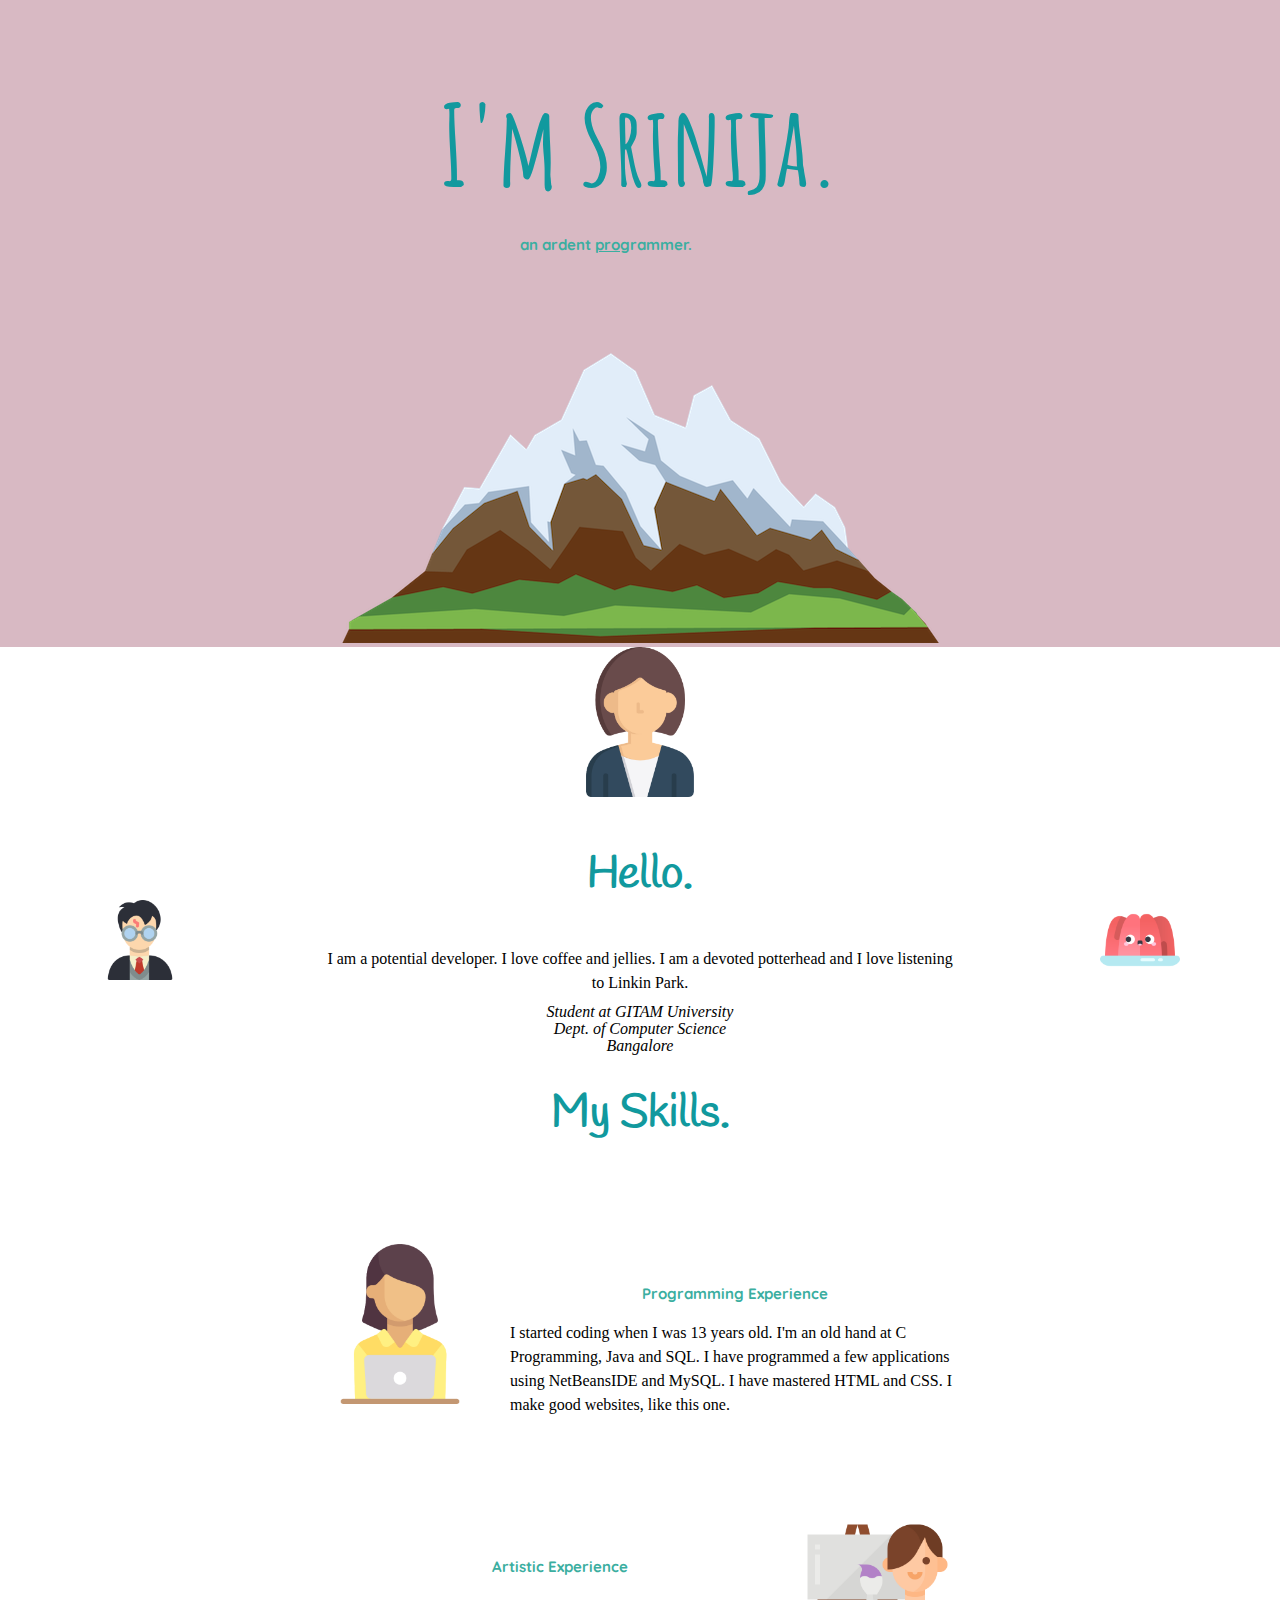
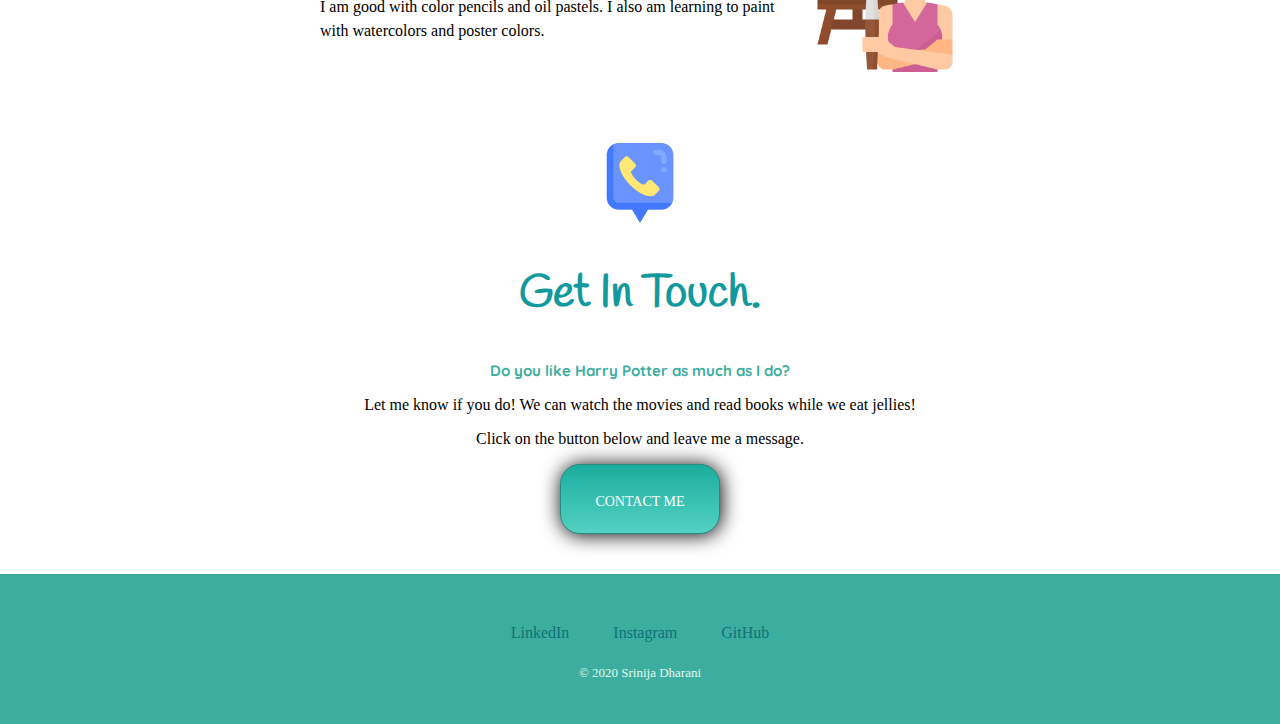
<file: index.html>
<!DOCTYPE html>
<html lang="en" dir="ltr">
  <head>
    <meta charset="utf-8">
    <title>Srinija Dharani - a programmer & a potterhead</title>
    <link rel="stylesheet" type="text/css" href="styles.css">
    <link rel="icon" href="faviconds.ico">
    <link href="https://fonts.googleapis.com/css?family=Amatic+SC|Quicksand&display=swap" rel="stylesheet">
    <link href="https://fonts.googleapis.com/css?family=Handlee&display=swap" rel="stylesheet">
    <link href="https://fonts.googleapis.com/css?family=Merriweather&display=swap" rel="stylesheet">
  </head>

  <body>

    <div class="top-container">
      <h1><strong>I'm Srinija.</strong></h1><br>
      <h3 class="caption">an ardent <span class="underline">pro</span>grammer.</h3>
    
      <img class="mountain" src="mountain.png" alt="mountain-img"><br>
    </div>
    <img class="hp" src="face.png" alt="harry-potter-img">
    <img class="jelly" src="jelly.png" alt="jelly-img">
    <div class="middle-container">
      <div class="profile">
        <img class="woman-img" src="woman.png" alt="woman-img">
        <h2>Hello.</h2>
        <p>I am a potential developer. I love coffee and jellies. I am a devoted potterhead and I love listening to Linkin Park.</p>
        <p class="para"><em>Student at GITAM University</em></p>
        <p class="para"><em>Dept. of Computer Science</em></p>
        <p class="para"><em>Bangalore</em></p>
      </div>

      <div class="skills">
        <h2>My Skills.</h2>
        <div class="skill-row">
          <img class="skills-woman" src="skillswoman.png" alt="woman-img"><br>
          <h3>Programming Experience</h3>
          <p>I started coding when I was 13 years old. I'm an old hand at C Programming, Java and SQL. I have programmed a few applications using NetBeansIDE and MySQL. I have mastered HTML and CSS. I make good websites, like this one.</p>
        </div>
        <div class="skill-row">
          <img class="painter-woman" src="painter.png" alt="woman-img"><br>
          <h3>Artistic Experience </h3>
          <p>I am good with color pencils and oil pastels. I also am learning to paint with watercolors and poster colors.</p>
        </div>
      </div>

      <div class="contact-me">
        <img class="call" src="call.png" alt="contact-img">
        <h2>Get In Touch.</h2>
        <h3>Do you like Harry Potter as much as I do?</h3>
        <p>Let me know if you do! We can watch the movies and read books while we eat jellies!</p>
        <p>Click on the button below and leave me a message.</p>
        <a class="btn" href="mailto:srinijacodes@gmail.com">CONTACT ME</a>

    </div>
    </div>
<div class="bottom-container">
<a class="anchors" href="https://www.linkedin.com/in/srinija-dharani-553817194/">LinkedIn</a>
<a class="anchors" href="https://www.instagram.com/srinija.dharani/">Instagram</a>
<a class="anchors" href="https://github.com/srinijadharani/">GitHub</a>
<p class="copyright"> © 2020 Srinija Dharani</p>
</div>
  </body>
</html>
</file>
<file: styles.css>
body
{
  background-color: white;
  margin: 0;
  text-align: center;
}

.top-container
{
background-color: #d8b9c3;
}

.hp
{
  position: absolute;
  top: 900px;
  left: 100px;
  width: 80px;
  height: 80px;
}

.jelly
{
  position: absolute;
  top: 900px;
  right: 100px;
  width: 80px;
  height: 80px;
}

h1
{
  color: #11999e;
  font-size: 110px;
  display: inline-block;
  font-family: 'Amatic SC', cursive;
}

h2
{
  color:  #11999e;
  font-size: 45px;
  display: block;
  font-family: 'Handlee', cursive;
}

h3
{
  color: #3baea0;
  font-size: 15px;
  text-align: center;
  font-family: 'Quicksand', sans-serif;
}

.para
{
  line-height: 1.3px;
}

.caption
{
  position: absolute;
  top: 220px;
  left: 520px;
}



.underline
{
  text-decoration: underline;
}

.woman-img
{
  height: 150px;
  width: 150px;
}

.skills-woman
{
  width:25%;
  float: left;
  margin-right: 30px;
}

.painter-woman
{
  width:25%;
  float: right;
}

.call
{
  height:80px;
  width:80px;
}

.profile
{
  width: 50%;
  margin: auto;
  line-height: 1.5;
}

.skill-row
{
  width: 50%;
  margin: 100px auto 100px auto;
  text-align: left;
  line-height: 1.5;
}

.btn {
   background: #1AAD9F;
   background-image: -webkit-linear-gradient(top, #1AAD9F, #54D1C2);
   background-image: -moz-linear-gradient(top, #1AAD9F, #54D1C2);
   background-image: -ms-linear-gradient(top, #1AAD9F, #54D1C2);
   background-image: -o-linear-gradient(top, #1AAD9F, #54D1C2);
   background-image: linear-gradient(to bottom, #1AAD9F, #54D1C2);
   -webkit-border-radius: 20px;
   -moz-border-radius: 20px;
   border-radius: 20px;
   color: #FFFFFF;
   font-family: serif;
   font-size: 14px;
   font-weight: 200;
   padding: 29px;
   box-shadow: 1px 1px 20px 0px #000000;
   -webkit-box-shadow: 1px 1px 20px 0px #000000;
   -moz-box-shadow: 1px 1px 20px 0px #000000;
   border: groove #288B82 1px;
   text-decoration: none;
   display: inline-block;
   cursor: pointer;
   text-align: center;
   height: 10px;
   width: 100px;
   margin-bottom: 40px;
}

.btn:hover {
   border: groove #288B82 1px;
   background: #75F1E5;
   background-image: -webkit-linear-gradient(top, #75F1E5, #35E7D1);
   background-image: -moz-linear-gradient(top, #75F1E5, #35E7D1);
   background-image: -ms-linear-gradient(top, #75F1E5, #35E7D1);
   background-image: -o-linear-gradient(top, #75F1E5, #35E7D1);
   background-image: linear-gradient(to bottom, #75F1E5, #35E7D1);
   -webkit-border-radius: 20px;
   -moz-border-radius: 20px;
   border-radius: 20px;
   text-decoration: none;

}

.bottom-container
{
  background-color: #3baea0;
  padding: 50px 0 20px;
}

.anchors
{
  color: #0d7377;
  margin: 10px 20px;
  text-decoration: none;
}

.anchors:hover
{
  color: #EAF6F6;
}
.copyright
{
font-size: 13px;
padding: 10px 0 10px 0;
  color: #e4f9f5;
}

.labels
{
  color: #323232;
}
</file>
